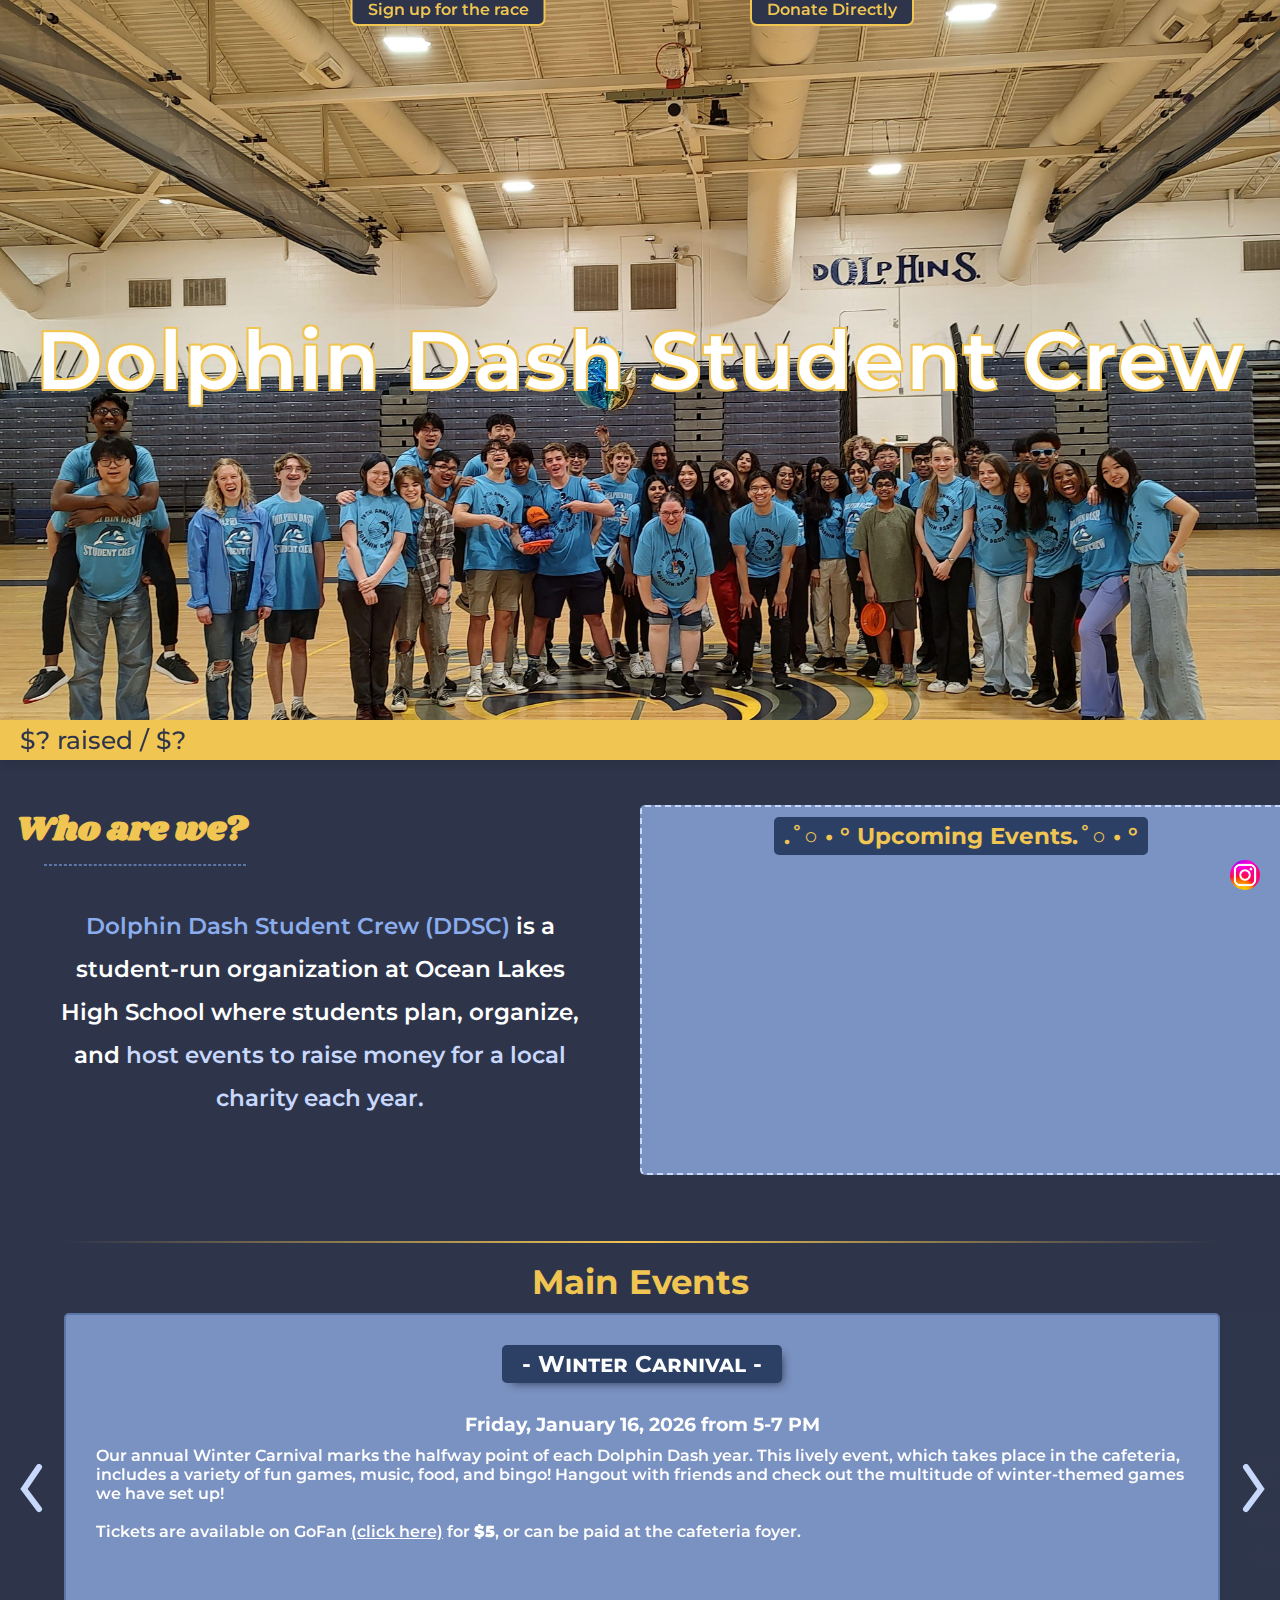
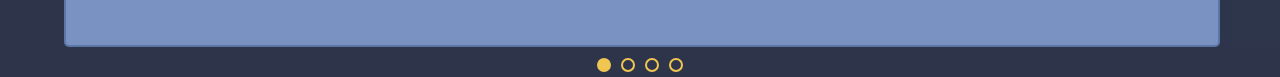
<file: index.html>
<!DOCTYPE html>
<html lang="en">
<head>
    <meta charset="UTF-8">
    <meta name="viewport" content="width=device-width, initial-scale=1.0">
    <!-- <meta http-equiv="Cache-Control" content="no-cache, no-store, must-revalidate"/> -->
    <!-- <meta http-equiv="Pragma" content="no-cache"/> -->
    <!-- <meta http-equiv="Expires" content="0"/> -->
    <title>Dolphin Dash Student Crew</title>
    <link rel="icon" type="image/x-icon" href="resources/ddsc logo-1.png">

    <link rel="preconnect" href="https://fonts.googleapis.com">
    <link rel="preconnect" href="https://fonts.gstatic.com" crossorigin>
    <link href="https://fonts.googleapis.com/css2?family=Shrikhand&display=swap" rel="stylesheet">

    <link rel="stylesheet" href="SS/main.css">
    <link rel="stylesheet" href="SS/mainpage.css">
    <link rel="stylesheet" href="SS/events.css">
    <script src="SS/load.js"></script>
    <script src="SS/touchpanels.js"></script>
    <script src="SS/mainbehaviour.js"></script>
    <script src="SS/bgimages.js"></script>
</head>
<body>
    <a class="signuptab" style="left:35%" href="https://runsignup.com/Race/VA/VirginiaBeach/DolphinDash5kVA" target="_blank">
        <div class="signupbutton">
            <span>Sign up for the race</span>
        </div>
    </a>
     <a class="signuptab" style="left:65%" target="_blank" href="https://vbschools.schoolcashonline.com/Fee/Details/25825/247/False/True">
        <div class="signupbutton">
            <span>Donate Directly</span>
        </div>
    </a>
    <a href="https://www.instagram.com/dolphindashstudentcrew/" target="_blank">
        <div class="fixedbutton" id="instagram">
            <img src="resources/instagram.jpg">
        </div>
    </a>
    <div class="titlecontainer">
        <span class="title">Dolphin Dash Student Crew</span>
    </div>
    <!--span class="nextmeeting">Next meeting: </span-->
    <div class="progressbarmain">
        <div class="progressbarcontainer">
            <div class="progressbarfill"></div>
            <div class="progressbartextcontainer">
                <span class="progressbartext">$? raised / $?</span>
            </div>
<!--             
            <div class="breakdowntextcontainer">
                <span class="breakdowntext">Click to view earnings breakdown</span>
                <span class="breakdownarrow">V</span>
            </div>
             -->
        </div>
        <div class="breakdown breakdownclosed">
        </div>
    </div>
    <div class="topinfocontainer">
        <div class="clubdescription">
            <div class="descriptiontitle">
                <span>
                    Who are we?
                </span>
                <div id="descbreak"></div>
            </div>
            <div class="descriptiontext">
                <div>
                    <span style="color: var(--secondary-1)">
                        Dolphin Dash Student Crew (DDSC) 
                    </span>
                    <span style="color: var(--highlight)">
                        is a student-run organization at Ocean Lakes High School where students plan, organize, and
                    </span>
                    <span style="color: var(--secondary-2)">
                        host events to raise money for a local charity each year.
                    </span>
                </div>
            </div>
        </div>
        <div class="upcomingevents">
            <span class="upcomingtitle">.˚○ • ° Upcoming Events.˚○ • ° </span>
            <table>
                <tbody>
                </tbody>
            </table>  
        </div>
    </div>
    <hr>
    <div class="eventscontainer">
        <div class="eventnavarrow" id="eventnavarrowleft">
            <svg width="30" height="50" xmlns="http://www.w3.org/2000/svg">
                <polyline points="20,3 5,25 20,45" fill="none" stroke-width="6" stroke="var(--primary-dark)" stroke-linecap="round"></polyline>
            </svg>
        </div>
        <div class="eventnavarrow" id="eventnavarrowright">
            <svg width="30" height="50" xmlns="http://www.w3.org/2000/svg">
                <polyline points="5,3 20,25 5,45" fill="none" stroke-width="6" stroke="var(--primary-dark)" stroke-linecap="round"></polyline>
            </svg>
        </div>
        <span class="eventstitle">Main Events</span>
        <div class="eventscontent">
            <div class="eventscontentscontainer">
                                <div class="eventitem" id="winter">
                    <div class="eventiteminner">
                        <div class="eventheader">- Winter Carnival -</div>
                        <div class="eventdate">Friday, January 16, 2026 from 5-7 PM</div>
                        <div class="eventcontent">
                            <div class="eventtext">
                                <span>Our annual Winter Carnival marks the halfway point of each Dolphin Dash year. This lively event, which takes place in the cafeteria, includes a variety of fun games, music, food, and bingo! Hangout with friends and check out the multitude of winter-themed games we have set up! </span>
                                <br><br>
                                <span>Tickets are available on GoFan <a href="https://gofan.co/event/5782904?schoolId=VA12857">(click here)</a> for <b>$5</b>, or can be paid at the cafeteria foyer.</span><br>
                            </div>
                            <!--div class="imageslideshowcontainer">
                                <div class="imageslideshow"></div>
                                <div>
                                    <div id="imageslideshowleftarrow">
                                        <svg width="30" height="30" xmlns="http://www.w3.org/2000/svg">
                                            <polyline points="2,2 25,15 2,28" fill="none" stroke-width="2" stroke="var(--primary-dark)" stroke-linecap="round"></polyline>
                                        </svg>
                                    </div>
                                    <div id="imageslideshowrightarrow"></div>
                                </div>
                            </div-->
                        </div>
                    </div>    
                </div>
                <div class="eventitem" id="fivek">
                    <div class="eventiteminner">
                        <div class="eventheader">- 5K Race -</div>
                        <div class="eventdate">Saturday, May 16, 2026</div>
                        <p>
                            Our 20th annual 5K race! Taking place after a year of hard work and fundraising, the 5K is our main event. There will be snacks, music, and so much more to add on to the race. <!--todo add some more, significantly shorter than the others atm-->
                            <br><br>Sign up or learn more with the sign up button at the top of the screen. 
                            <br><br>Registration is <b>$15</b> on the website and <b>$20</b> in person.
                        </p>
                    </div>    
                </div>
                <div class="eventitem" id="minidash">
                    <div class="eventiteminner">
                        <div class="eventheader">- Mini Dash -</div>
                        <div class="eventdate">Saturday, May 16, 2026</div>
                        <p>
                            Know anyone interested in participating in a race as an elementary schooler? Check out our Mini-Dash! Not only is it a fun opportunity for kids to exercise, but it also allows them to help donate to a charity! 
                        </p>
                    </div>    
                </div>
                <div class="eventitem" id="talent">
                    <div class="eventiteminner">
                        <div class="eventheader">- Talent Show -</div>
                        <div class="eventdate">Date TBD</div>
                        <p>
                            In collaboration with Ocean Lakes Theater Company, the Dolphin Dash Student Crew is hosting a talent show for Ocean Lakes High School students! Come show off your talents at a fun event highlighting the diverse abilities of our student body. </p>
                        <p> Auditions Sign up: TBD </p>
                        <p> Auditions: TBD </p>
                        <p> Tech Rehearsals: TBD </p>
                       
                    </div>    
                </div>
            </div>
        </div>
        <div class="eventsnavigationbuttons"> <!--add more buttons as we add more items-->
            <div class="eventnavitem eventnavitemselected"></div>
            <div class="eventnavitem"></div>
            <div class="eventnavitem"></div>
            <div class="eventnavitem"></div>
        </div>
    </div>
    <!--div class="join">
        <div class="jointitle">Want to join us?</div>
        <div class="joindesc">We meet most Wednesdays afterschool from 2-5 PM in room 252.<br>Contact Mrs.Hall if you want to learn more.</div>
</div-->
</body>
</html>
</file>
<file: SS/main.css>
:root {
    --primary: #2e354b;
    --accent: #f1c552;

    --secondary-0: #5c76a8;
    --secondary-1: #8baced;
    --secondary-2: #c8d8fc;
    --secondary-3: #7b93c2;
    --secondary-4: #2c4066;
    
    --highlight: #fff;

    --font-size-1: 34px;
    --font-size-2: 23px;
    --font-size-3: 19px;
    --font-size-4: 16px;

    --global-radius: 5px;

    --progressbarprogress: 100%;
    --eventsmaxheight: 100px;
}

body {
    margin: 0;

    font-family: "Montserrat", sans-serif;
    font-weight: 600;

    overflow-x: hidden;

    background-color: var(--primary);
}

html {
    overflow-x: hidden;
}

@font-face {
    font-family: "Montserrat";
    src: url("../resources/Montserrat-VariableFont_wght.ttf") format("truetype");
}
</file>
<file: SS/mainpage.css>
.signuptab {
    z-index: 10;
    position: fixed;
    top: 0;
    left: 50%; 
    transform: translateX(-50%);
    
    font-weight: 600;
    text-decoration: none;
    color: var(--accent);

    background: var(--primary);

    box-shadow: 0 0 0 2px var(--accent);

    transition: all .1s ease-out;

    border-radius: 0 0 var(--global-radius) var(--global-radius);
}
.signupbutton {
    padding: 0 15px 5px 15px;
}
.signuptab:hover {
    cursor: pointer;
    box-shadow: 0 0 2px 2px var(--accent);
    transform: translateX(-50%) scale(1.05);
}

.titlecontainer {
    width: 100%;
    height: 80vh;
    display: flex;

    background: url("../resources/background images/IMG_20240518_115905807_HDR.jpg");
    background-size: cover;
    background-position: center;
    background-attachment: fixed;
}

.title {
    width: 100%;
    align-self: center;
    text-align: center;

    font-size: 9vh;
    line-height: 10vh;
    font-weight: 600;
    letter-spacing: 2px;
    
    --outlinesize: 2px;
    --outlinenegt: calc(var(--outlinesize) * -1);

    text-shadow: 
        var(--outlinenegt) var(--outlinenegt) 0 var(--accent),
        var(--outlinenegt) var(--outlinesize) 0 var(--accent),
        var(--outlinesize) var(--outlinenegt) 0 var(--accent),
        var(--outlinesize) var(--outlinesize) 0 var(--accent) ;
    color: white;
    
    /* backdrop-filter: blur(10px);
    -webkit-backdrop-filter: blur(10px);
    mix-blend-mode: difference; */

    padding: 2vw;
}

.nextmeeting {
    display: block;
    width: 100%;
    padding: 1vh 0;
    font-size: var(--mediumertextsize);
    font-weight: 500;
    text-align: center;

    color: var(--primary-color);
    background-color: var(--primary-dark);
}

.progressbarmain {
    width: 100%;
}

.progressbarcontainer {
    width: 100%;
    height: 40px;
    /* background-color: var(--accent); */
    position: relative;

    box-shadow: 0 4px 10px rgba(0,0,0,.1);
}

.progressbarfill {
    position: absolute;
    top: 0;
    left: 0;
    
    width: var(--progressbarprogress);
    height: 100%;
    background-color: var(--accent);
}

.progressbartextcontainer {
    display: inline-flex;
    height: 100%;
    align-items: center;
    justify-content: left;
    position: absolute;
    width: 100%;

    background: linear-gradient(90deg, var(--primary) var(--progressbarprogress), var(--accent) var(--progressbarprogress));
    background-clip: text;
    -webkit-background-clip: text;
}

.progressbartext {
    margin: 5px 20px;

    color: transparent;
    font-weight: 500;
    font-size: 25px;
}

.breakdowntextcontainer {
    display: inline-flex;
    height: 100%;
    align-items: center;
    justify-content: right;
    position: absolute;
    width: 100%;
    cursor: pointer;
}

.breakdowntext {
    margin: 5px 20px;

    font-weight: 500;
    font-size: var(--smallertextsize);
}
.breakdownarrow {
    display: none;
    margin: 5px 20px;

    font-weight: 500;
    font-size: var(--smallertextsize);
}

@media (max-width:768px) {
    .breakdowntext{ display: none; }
    .breakdownarrow {display: block; }
}

.breakdown {
    background-color: var(--primary-tint);
    display: flex;
    flex-direction: column;
    padding: 5px 10px;
}

.breakdownclosed {
    display: none !important;
}

.breakdownentry {
    display: block;
    box-sizing: border-box;
    width: 100%;
    margin: 5px 0;
    padding: 10px;
    background-color: var(--primary-color);
}

.breakdownamount {
    font-weight: 500;
}

.topinfocontainer {
    width: 100%;
    display: grid;

    height: fit-content;
    box-sizing: border-box;
    margin: 5vh 0 10vh 0;
}

@media (min-width:768px) {
    .topinfocontainer {
        display: grid;
        grid-template-columns: 1fr 1fr;
    }
}

.clubdescription {
    display: flex;
    flex-direction: column;
}

.descriptiontitle {
    font-family: "Shrikhand", serif;
    font-size: var(--font-size-1);
    font-weight: 800;

    color: var(--accent);
    padding-left: 15px;

    flex: 1;
}

.descriptiontitle span {
    padding-bottom: 10px;

    display: inline-block;
}

.descriptiontext {
    line-height: calc(var(--font-size-2) + 20px);
    flex: 4;
    text-align: center;

    font-size: var(--font-size-2);

    display: grid;
    place-items: center;

    padding: 0 50px;
}

#descbreak {
    width: 200px;
    transform: translateX(30px);
    outline: 1px dashed var(--secondary-0);
}

.upcomingevents {
    height: 100%;
    overflow: auto;
    border-top: 2px dashed var(--secondary-2);
    border-left: 2px dashed var(--secondary-2);
    border-bottom: 2px dashed var(--secondary-2);
    padding: 10px 15px;

    background-color: var(--secondary-3);

    display: flex;
    flex-direction: column;
    justify-content: center;

    border-radius: var(--global-radius) 0 0 var(--global-radius);
}

.upcomingtitle {
    position: relative;
    display: inline-block;
    font-size: var(--font-size-2);
    font-weight: 700;
    text-align: center;
    
    margin-left: auto;
    margin-right: auto;

    padding: 5px 10px;

    /* background-color: var(--primary); */
    background-color: var(--secondary-4);

    border-radius: var(--global-radius);

    color: var(--accent);
}

.upcomingevents table {
    width: 100%;
    height: 30vh;

    margin-top: 10px;
    flex: 1;
}

.upcomingevents tbody {
    display: block;
    overflow: auto;
    height: 30vh;
}
.upcomingevents tr{
    background-color: var(--secondary-2);
}

.fixedbutton {
    position: fixed;
    display: grid;

    bottom: 10px;
    width: 30px;
    height: 30px;
    background-color: var(--primary-dark);
    border-radius: 50px;

    z-index: 10;
    cursor: pointer;

    transition: .1s ease-out all;
}

.fixedbutton:hover {
    width: 32px;
    height: 32px;
}

.fixedbutton img {
    align-self: center;
    justify-self: center;
    border-radius: 50px;

    z-index: 11;
}
#instagram {
    right: 20px;
}

#instagram img {
    width: 100%;
    height: 100%;
}

.join {
    display: flex;
    width: 100%;
    padding: 5vw;

    flex-direction: column;
    box-sizing: border-box;
}

.jointitle {
    width: 100%;
    font-size: var(--mediumtextsize);
    text-align: center;
    padding: 2vw 0;
}

.joindesc {
    width: 100%;
    text-align: center;
}

hr {
    width: 90vw;
    border: none;
    border-bottom: 2px solid;
    border-image-slice: 1;
    border-width: 2px;
    border-image-source: linear-gradient(to right, transparent, var(--accent), transparent);
}
</file>
<file: SS/events.css>
.eventcontainer {
    display: inline-block;
    width: 100%;
    height: fit-content;

    border-radius: var(--global-radius);
    margin: 5px 0;
}

.eventcontainer td {
    width: 50%;
}

.event {
    display: flex;
    flex-direction: column;
    width: 100%;

    padding: 5px;
    box-sizing: border-box;
    color: var(--primary);
}

.eventitemheader {
    display: flex;
    justify-content: space-between;
    align-items: center;
}

.eventtime {
    font-size: var(--font-size-3);
    font-weight: 700;
}
.eventtitle {
    font-size: var(--font-size-3);
    font-variant: small-caps;
    font-weight: 700;
}
.eventdescription {
    font-size: var(--font-size-4);
    font-weight: 600;
}

.eventscontainer {
    position: relative;
    display: flex;
    flex-direction: column;
    width: 100%;
    height: fit-content;

    box-sizing: border-box;
    padding-left: var(--sidepadding);
    padding-right: var(--sidepadding);
}

.eventstitle {
    font-size: var(--font-size-1);
    padding: 10px 0;
    text-align: center;

    color: var(--accent);
    font-weight: 700;
}

.eventscontent {
    width: 90vw;
    display: block;
    margin: 0 auto;
}

.eventscontentscontainer {
    position: relative;
    left: 0px;
    height: var(--eventsmaxheight);
    width: 100%;

    cursor: grab;
}

.eventscontentscontainer:active {
    cursor: grabbing;
}

.eventsnavigationbuttons {
    width: 100%;
    display: flex;
    justify-content: center;
    padding-top: 10px;
}

.eventnavitem {
    margin: 5px;
    width: 10px;
    height: 10px;
    background-color: transparent;
    border: 2px solid var(--accent);
    border-radius: 15px;
}

.eventnavitemselected {
    background-color: var(--accent);
}

.eventnavitem:hover {
    cursor: pointer;
}

.eventitem {
    position: absolute;
    display: flex;
    height: 100%;

    width: 90vw;

    user-select: none;

    border: solid 2px var(--secondary-0);
    border-radius: var(--global-radius);
    background-color: var(--secondary-3);

    box-shadow: 5px 5px 10px -5px var(--primary);

    color: var(--highlight);
}

.eventiteminner {
    padding: 30px;
    height: fit-content;
}

.eventnavarrow {
    position: absolute;
    top: 50%;

    stroke: var(--secondary-2);

    width: 20px;
    height: 50px;
    z-index: 1;

    cursor: pointer;
}

#eventnavarrowleft {
    left: 1.5vw; 
}

#eventnavarrowright {
    right: 1.5vw; 
}

@media (max-width:768px) {   
    .eventnavarrow { display: none !important; }
    .eventcontent { display: flex !important;}
    .imageslideshow {display: none !important;}
    .eventtext { width: 100% !important;}
}

.eventheader{
    display: block;
    width: fit-content;
    text-align: center;
    font-size: var(--font-size-2);
    font-weight: 700;
    font-variant: small-caps;
    color: var(--highlight);

    padding: 5px 20px;

    margin: 0 auto;

    background-color: var(--secondary-4);

    box-shadow: 5px 5px 10px -5px var(--primary);

    margin-bottom: 30px;

    border-radius: var(--global-radius);
}

.eventdate {
    font-weight: 700;
    font-size: var(--font-size-3);

    text-align: center;

    /* transform: translateY(-20px); */
}

.eventcontent {
    display: flex;
}

.eventtext {
    margin: 10px 0;
    position: relative;

}

.eventtext a {
    color: var(--highlight);
}

.imageslideshowcontainer {
    grid-column: span 3; 

    background: red;
    float:inline-end;

}

.imageslideshow {
    height: 100%;
    width: 100%;
    background-image: url('../resources/winter carnival/0.jpg');
    
    background-position: center;
    background-size: cover;
}
</file>
